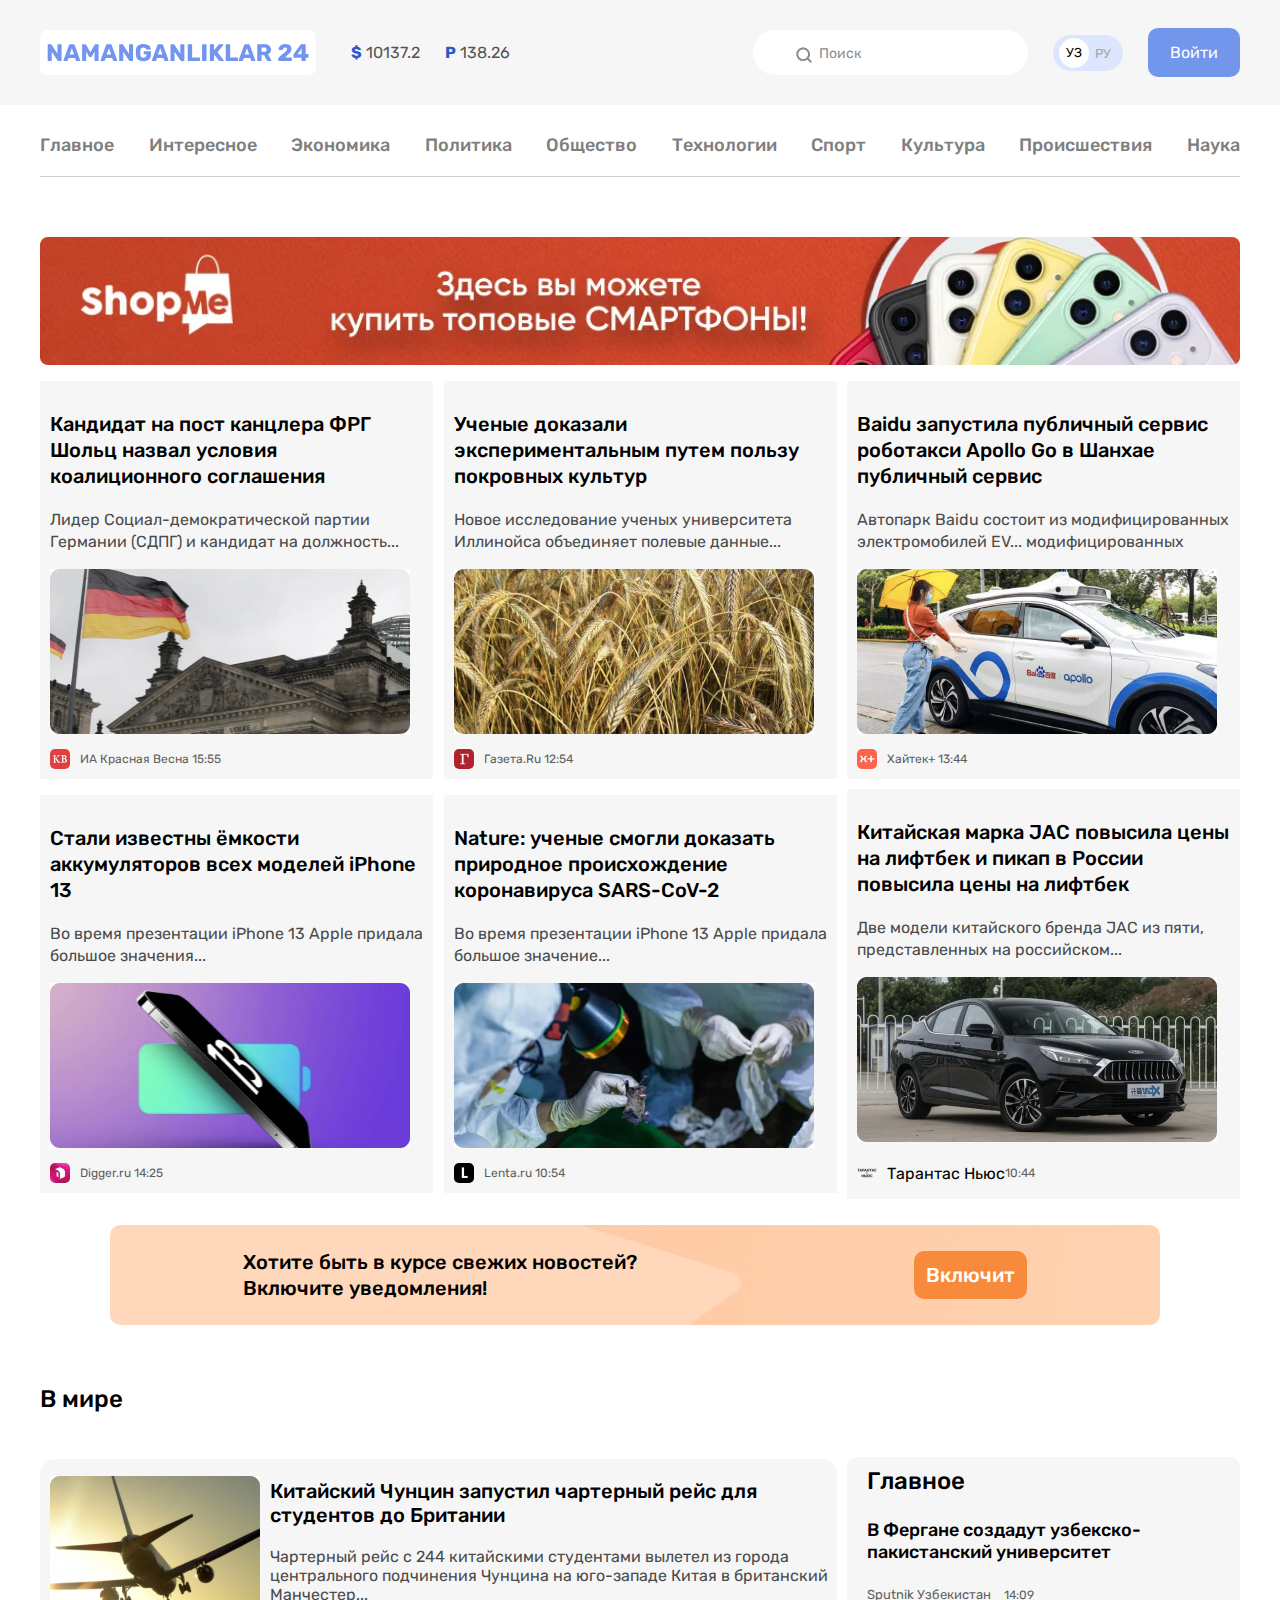
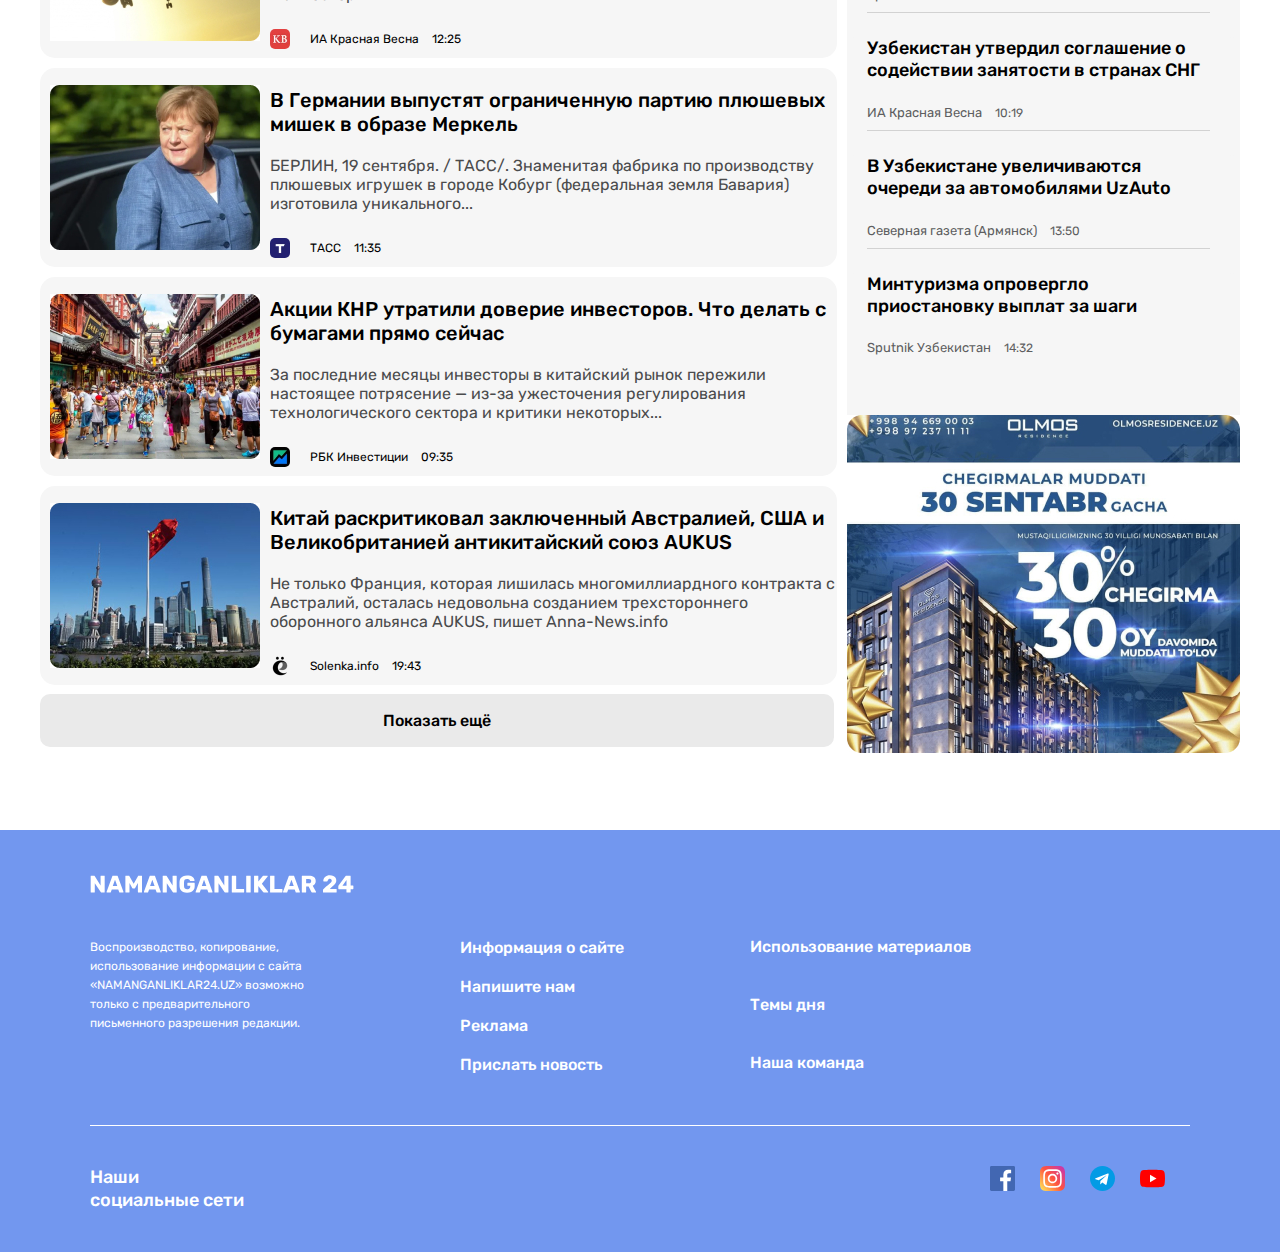
<file: index.html>
<!DOCTYPE html>
<html lang="ru">

<head>
    <meta charset="UTF-8">
    <meta http-equiv="X-UA-Compatible" content="IE=edge">
    <meta name="viewport" content="width=device-width, initial-scale=1.0">
    <title>Namanganlik-24</title>
    <!-- <link rel="preconnect" href="https://fonts.googleapis.com">
  <link re  l="preconnect" href="https://fonts.gstatic.com" crossorigin>
  <link href="https://fonts.googleapis.com/css2?family=Rubik:wght@400;500;700&display=swap" rel="stylesheet"> -->
    <link rel="stylesheet" href="./css/main.css">
    <link rel="stylesheet" href="./css/contact.css">
</head>

<body>
    <header>

        <div class="header-top">
            <div class="container">
                <h1 style="display: none;">
                    Будьте в курсе последних новостей на Наманган-24
                </h1>
                <div class="header-top-inner">

                    <div class="header-top-start">

                        <a class="site-logo" href="./index.html">
                            <img class="site-logo-img" src="./images/namanganliklar24.svg" width="276" height="45"
                                alt="Namanganliklar-24's logo">
                        </a>

                        <ul class="currency-list">
                            <li class="currency-item first-symbol currence-symbol">

                                10137.2
                            </li>

                            <li class="currency-item currency-symbol-2">
                                <!-- <span class="currency-symbol">P</span> -->
                                138.26
                            </li>
                        </ul>



                    </div>


                    <div class="header-top-end">

                        <div class="search-box search-icon">
                            <span>Поиск</span>
                        </div>

                        <span class="site-languages">

                            <span class="lang-uz">
                                <a class="site-lang lang-link" href="#">УЗ</a>
                            </span>

                            <span class=" lang-ru">
                                <a class="site-lang lang-link" href="#">РУ</a>
                            </span>

                        </span>


                        <a class="login" href="#">Войти</a>

                    </div>

                </div>

            </div>
        </div>

        <div class="header-nav">

            <div class="container">

                <nav class="site-navigation">
                    <ul class="nav-list">
                        <li class="nav-item">
                            <a href="./index.html" class="nav-link">Главное</a></li>
                        <li class="nav-item"><a href="#" class="nav-link">Интересное</a></li>
                        <li class="nav-item"><a href="#" class="nav-link">Экономика</a></li>
                        <li class="nav-item"><a href="#" class="nav-link">Политика</a></li>
                        <li class="nav-item"><a href="#" class="nav-link">Общество</a></li>
                        <li class="nav-item"><a href="#" class="nav-link">Технологии</a></li>
                        <li class="nav-item"><a href="#" class="nav-link">Спорт</a></li>
                        <li class="nav-item"><a href="#" class="nav-link">Культура</a></li>
                        <li class="nav-item"><a href="#" class="nav-link">Происшествия</a></li>
                        <li class="nav-item"><a href="#" class="nav-link">Наука</a></li>
                    </ul>
                </nav>
            </div>
        </div>

    </header>

    <main>
        <div class="container">
            <aside class="advertising">
                <a href="www.shop.uz"><img src="./images/banner.jpg" width="1200" height="128" alt="shop.uz banner"></a>
            </aside>
        </div>

        <section class="intro">
            <div class="container">
                <ul class="intro-list">
                    <li class="intro-list-item">
                        <a class="intro-link" href="#">
                            <h3 class="intro-link-text">Кандидат на пост канцлера ФРГ Шольц назвал условия коалиционного
                                соглашения
                            </h3>
                        </a>
                        <p class="intro-text">
                            Лидер Социал-демократической партии Германии (СДПГ) и кандидат на должность...
                        </p>
                        <img class="intro-picture" src="./images/germany-flag.jpg" width="360" height="165"
                            alt="germany flag near floors"
                            srcset="./images/germany-flag.jpg 1x, ./images/germany-flag2x.jpg 2x">



                        <div class="intro-list-under kv-logo">

                            <!-- <img class="intro-under-image" src="./images/kv-german-logo.svg" width="20" height="20" alt="kv logo"> -->
                            <p class="intro-list-under-text">
                                ИА Красная Весна <time class="intro-list-under-text" datetime="15:55">15:55</time>
                            </p>
                        </div>
                    </li>
                    <li class="intro-list-item">
                        <a class="intro-link" href="#">
                            <h3 class="intro-link-text">Ученые доказали экспериментальным путем пользу покровных культур
                            </h3>
                        </a>
                        <p class="intro-text">
                            Новое исследование ученых университета Иллинойса объединяет полевые данные...
                        </p>
                        <img class="intro-picture" src="./images/bugdoy.jpg" width="360" height="165"
                            alt="wheat in field" srcset="./images/bugdoy.jpg 1x, ./images/bugdoy-2x.jpg 2x">



                        <div class="intro-list-under gazetaru-logo">

                            <!-- <img class="intro-under-image" src="./images/logo-bugdoy-2.svg" width="20" height="20"
                alt="gazeta.ru logo"> -->
                            <p class="intro-list-under-text">
                                Газета.Ru <time class="intro-list-under-text" datetime="12:54">12:54</time>
                            </p>
                        </div>
                    </li>
                    <li class="intro-list-item">
                        <a class="intro-link" href="#">
                            <h3 class="intro-link-text">Baidu запустила публичный сервис роботакси Apollo Go в Шанхае
                                публичный сервис
                            </h3>
                        </a>
                        <p class="intro-text">
                            Автопарк Baidu состоит из модифицированных электромобилей EV... модифицированных
                        </p>
                        <img class="intro-picture" src="./images/car.jpg" width="360" height="165" alt="car in a street"
                            srcset="./images/car.jpg 1x, ./images/car-2x.jpg 2x">



                        <div class="intro-list-under xaytek-logo">

                            <!-- <img class="intro-under-image" src="./images/logo-car-3.svg" width="20" height="20" alt=" Хайтек+ logo"> -->
                            <p class="intro-list-under-text">
                                Хайтек+ <time class="intro-list-under-text" datetime="13:44">13:44</time>
                            </p>
                        </div>
                    </li>
                    <li class="intro-list-item">
                        <a class="intro-link" href="#">
                            <h3 class="intro-link-text">Стали известны ёмкости аккумуляторов всех моделей iPhone 13
                            </h3>
                        </a>
                        <p class="intro-text">
                            Во время презентации iPhone 13 Apple придала большое значения...
                        </p>
                        <img class="intro-picture" src="./images/iphone.jpg" width="360" height="165"
                            alt="iphone with charge" srcset="./images/iphone.jpg 1x, ./images/iphone-2x.jpg 2x">



                        <div class="intro-list-under digger-logo">

                            <!-- <img class="intro-under-image" src="./images/iphone-logo-4.svg" width="20" height="20"
                alt="digger.ru logo"> -->
                            <p class="intro-list-under-text">
                                Digger.ru <time class="intro-list-under-text" datetime="14:25">14:25</time>
                            </p>
                        </div>
                    </li>
                    <li class="intro-list-item">
                        <a class="intro-link" href="#">
                            <h3 class="intro-link-text">Nature: ученые смогли доказать природное происхождение
                                коронавируса SARS-CoV-2
                            </h3>
                        </a>
                        <p class="intro-text">
                            Во время презентации iPhone 13 Apple придала большое значение...
                        </p>
                        <img class="intro-picture" src="./images/doctor.jpg" width="360" height="165"
                            alt="doctor in a work" srcset="./images/doctor.jpg 1x, ./images/doctor-2.jpg 2x">



                        <div class="intro-list-under lenta-logo">

                            <!-- <img class="intro-under-image" src="./images/doctor-logo-5.svg" width="20" height="20"
                alt="lenta.ru logo"> -->
                            <p class="intro-list-under-text">
                                Lenta.ru <time class="intro-list-under-text" datetime="10:54">10:54</time>
                            </p>
                        </div>
                    </li>
                    <li class="intro-list-item">
                        <a class="intro-link" href="#">
                            <h3 class="intro-link-text">Китайская марка JAC повысила цены на лифтбек и пикап в России
                                повысила цены на
                                лифтбек
                            </h3>
                        </a>
                        <p class="intro-text">
                            Две модели китайского бренда JAC из пяти, представленных на российском...
                        </p>
                        <img class="intro-picture" src="./images/ford.jpg" width="360" height="165" alt="ford car"
                            srcset="./images/ford.jpg 1x, ./images/ford-2x.jpg 2x">



                        <div class="intro-list-under tarantas-logo">

                            <!-- <img class="intro-under-image" src="./images/kv-german-logo.svg" width="20" height="20" alt="kv logo">
              <p class="intro-list-under-text"> -->
                            Тарантас Ньюс <time class="intro-list-under-text" datetime="10:44">10:44</time>
                            </p>
                        </div>
                    </li>
                </ul>
            </div>
        </section>

        <article class="enter">
            <div class="container">
                <div class="enter-center">
                    <p class="enter-text">
                        Хотите быть в курсе свежих новостей? Включите уведомления!
                    </p>
                    <a href="#" class="enter-link">Включит </a>
                </div>


            </div>
        </article>

        <section>

            <div class="container">
                <h2 class="news-main">
                    В мире
                </h2>

                <div class="news">

                    <ul class="news-item">
                        <li class="news-item-list">
                            <img class="news-image" src="./images/samolyot.jpg" width="210" height="165" alt="airplane">
                            <div class="news-contain">
                                <h3 class="news-theme">
                                    Китайский Чунцин запустил чартерный рейс для студентов до Британии
                                </h3>
                                <p class="news-text">
                                    Чартерный рейс с 244 китайскими студентами вылетел из города центрального подчинения
                                    Чунцина на юго-западе Китая в британский Манчестер...
                                </p>

                                <div class="news-item-under kv-logo">
                                    <!-- <img class="news-under-logo" src="./images/kv-german-logo.svg" width="20" height="20" alt="kv icon"> -->
                                    <p class="under-text">
                                        ИА Красная Весна <time datetime="12:25">12:25</time>
                                    </p>
                                </div>
                            </div>
                        </li>
                        <li class="news-item-list">
                            <img class="news-image" src="./images/woman.jpg" width="210" height="165"
                                alt="germany president">
                            <div class="news-contain">
                                <h3 class="news-theme">
                                    В Германии выпустят ограниченную партию плюшевых мишек в образе Меркель
                                </h3>
                                <p class="news-text">
                                    БЕРЛИН, 19 сентября. / ТАСС/. Знаменитая фабрика по производству плюшевых игрушек в
                                    городе
                                    Кобург (федеральная земля Бавария) изготовила уникального...
                                </p>

                                <div class="news-item-under tacc-logo">
                                    <!-- <img class="news-under-logo" src="./images/tacc-icon.svg" width="20" height="20" alt="tacc icon"> -->
                                    <p class="under-text">
                                        ТАСС <time datetime="11:35">11:35</time>
                                    </p>
                                </div>

                            </div>
                        </li>
                        <li class="news-item-list">
                            <img class="news-image" src="./images/turist.jpg" width="210" height="165"
                                alt="turists in city">
                            <div class="news-contain">
                                <h3 class="news-theme">
                                    Акции КНР утратили доверие инвесторов. Что делать с бумагами прямо сейчас
                                </h3>
                                <p class="news-text">
                                    За последние месяцы инвесторы в китайский рынок пережили настоящее потрясение —
                                    из-за
                                    ужесточения
                                    регулирования технологического сектора и критики некоторых...
                                </p>

                                <div class="news-item-under rbk-logo">
                                    <!-- <img class="news-under-logo" src="./images/rbk-icon.svg" width="20" height="20" alt="rbk icon"> -->
                                    <p class="under-text">
                                        РБК Инвестиции <time datetime="09:35">09:35</time>
                                    </p>
                                </div>

                            </div>
                        </li>
                        <li class="news-item-list">
                            <img class="news-image" src="./images/city-china.jpg" width="210" height="165"
                                alt="china flag in city">
                            <div class="news-contain">
                                <h3 class="news-theme">
                                    Китай раскритиковал заключенный Австралией, США и Великобританией антикитайский союз
                                    AUKUS
                                </h3>
                                <p class="news-text">
                                    Не только Франция, которая лишилась многомиллиардного контракта с Австралий,
                                    осталась
                                    недовольна созданием
                                    трехстороннего оборонного альянса AUKUS, пишет Anna-News.info
                                </p>

                                <div class="news-item-under solenka-logo">
                                    <!-- <img class="news-under-logo" src="./images/solenka-icon.svg" width="20" height="20"
                      alt="solenka icon"> -->
                                    <p class="under-text">
                                        Solenka.info <time datetime="19:43">19:43</time>
                                    </p>
                                </div>

                            </div>
                        </li>
                    </ul>

                    <section>


                        <div class="news-right-text">
                            <h3 class="news-right">
                                Главное
                            </h3>
                            <h4 class="news-right-item">
                                В Фергане создадут узбекско-пакистанский университет
                            </h4>

                            <div class="news-time-div">
                                <p class="news-right-time">
                                    Sputnik Узбекистан
                                    <time datetime="14:09">14:09</time>
                                </p>

                                <div class="news-right-text">
                                    <h4 class="news-right-item">
                                        Узбекистан утвердил соглашение о содействии занятости в странах СНГ
                                    </h4>

                                    <p class="news-right-time">
                                        ИА Красная Весна
                                        <time datetime="10:19">10:19</time>
                                    </p>

                                    <div class="news-right-text">
                                        <h4 class="news-right-item">
                                            В Узбекистане увеличиваются очереди за автомобилями UzAuto
                                        </h4>


                                        <p class="news-right-time">
                                            Северная газета (Армянск)
                                            <time datetime=" 13:50"> 13:50</time>
                                        </p>


                                        <div class="news-right-text">
                                            <h4 class="news-right-item">
                                                Минтуризма опровергло приостановку выплат за шаги
                                            </h4>
                                            <p class="news-right-time news-right-time-under ">
                                                Sputnik Узбекистан
                                                <time datetime="14:32">14:32</time>
                                            </p>
                                        </div>


                                    </div>
                                    <div>
                                        <a class="news-link" href="#">
                                            <img class="news-image-link" src="./images/olmos-city.jpg" width="393"
                                                height="338" alt="olmos city">
                                        </a>
                                    </div>
                                </div>
                            </div>
                    </section>



                </div>
                <div class="news-under-link">
                    <a href="#" class="news-item-link">
                        Показать ещё
                    </a>
                </div>
            </div>

        </section>

    </main>


    <footer class="footer-top">
        <div class="footer-top-top">
            <div class="container">
                <a class="footer-logo" href="#"><img src="./images/namangan-white.svg" width="264" height="28"
                        alt="namanganliklar logo"></a>

                <div class="footer-info">
                    <div class="footer-info-text">
                        <p class="footer-first-text">
                            Воспроизводство, копирование, использование информации с сайта «NAMANGANLIKLAR24.UZ»
                            возможно только с предварительного
                            письменного разрешения редакции.
                        </p>
                    </div>
                    <div class="footer-links">
                        <ul class="footer-first-ul">
                            <li class="footer-first-ul-item"><a href="#">Информация о сайте</a></li>
                            <li class="footer-first-ul-item"><a href="./contact.html">Напишите нам</a></li>
                            <li class="footer-first-ul-item"><a href="#">Реклама</a></li>
                            <li class="footer-first-ul-item"><a href="#">Прислать новость</a></li>
                        </ul>

                        <ul class="footer-second-ul">
                            <li class="footer-second-ul-item"><a href="#">Использование материалов</a></li>
                            <li class="footer-second-ul-item"><a href="#">Темы дня</a></li>
                            <li class="footer-second-ul-item"><a href="#">Наша команда</a></li>
                        </ul>
                    </div>
                </div>

                <!-- </div> -->
                <!-- </div> -->

                <!-- <div class="footer-under-color">
      <div class="container"> -->
                <div class="footer-under">
                    <p class="footer-under-text">
                        Наши социальные сети
                    </p>

                    <ul class="footer-under-links">
                        <a href="#" target="blank">
                            <li class="footer-under-icon"><img src="./images/facebook-icon.svg" width="25" height="25"
                                    alt="facebook.com icon"></li>
                        </a>
                        <a href="#" target="blank">
                            <li class="footer-under-icon"><img src="./images/insta-icon.svg" width="25" height="25"
                                    alt="instagram.com icon"></li>
                        </a>
                        <a href="#" target="blank">
                            <li class="footer-under-icon"><img src="./images/telegram-icon.svg" width="25" height="25"
                                    alt="telegram.com icon"></li>
                        </a>
                        <a href="#" target="blank">
                            <li class="footer-under-icon"><img src="./images/youtube-icon.svg" width="25" height="25"
                                    alt="youtube.com icon"></li>
                        </a>
                    </ul>
                </div>
            </div>
        </div>
    </footer>
</body>

</html>
</file>
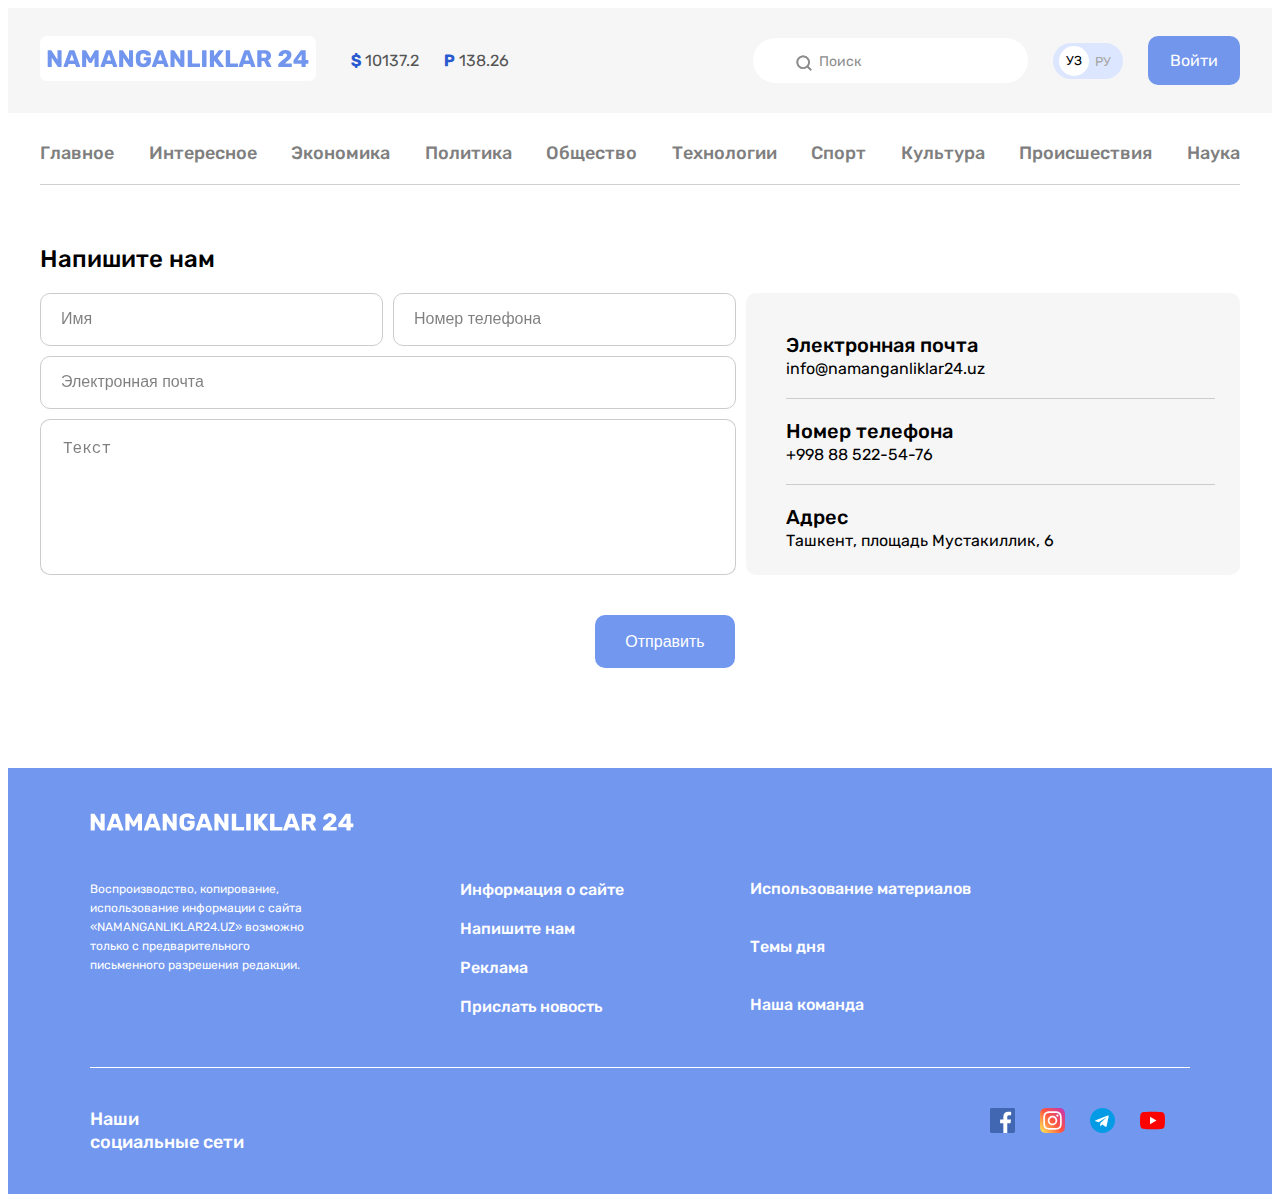
<file: contact.html>
<!DOCTYPE html>
<html lang="en">
<head>
    <meta charset="UTF-8">
    <meta http-equiv="X-UA-Compatible" content="IE=edge">
    <meta name="viewport" content="width=device-width, initial-scale=1.0">
    <title>Namanganliklar24|Contact</title>

    <link rel="stylesheet" href="./css/contact.css">
</head>
<body>

    <header>

        <div class="header-top">
            <div class="container">
                <h1 style="display: none;">
                    Будьте в курсе последних новостей на Наманган-24
                </h1>
                <div class="header-top-inner">

                    <div class="header-top-start">

                        <a class="site-logo" href="./index.html">
                            <img class="site-logo-img" src="./images/namanganliklar24.svg" width="276" height="45"
                                alt="Namanganliklar-24's logo">
                        </a>

                        <ul class="currency-list">
                            <li class="currency-item first-symbol currence-symbol">

                                10137.2
                            </li>

                            <li class="currency-item currency-symbol-2">
                                <!-- <span class="currency-symbol">P</span> -->
                                138.26
                            </li>
                        </ul>



                    </div>


                    <div class="header-top-end">

                        <div class="search-box search-icon">
                            <span>Поиск</span>
                        </div>

                        <span class="site-languages">

                            <span class="lang-uz">
                                <a class="site-lang lang-link" href="#">УЗ</a>
                            </span>

                            <span class=" lang-ru">
                                <a class="site-lang lang-link" href="#">РУ</a>
                            </span>

                        </span>


                        <a class="login" href="#">Войти</a>

                    </div>

                </div>

            </div>
        </div>

        <div class="header-nav">

            <div class="container">

                <nav class="site-navigation">
                    <ul class="nav-list">
                        <li class="nav-item">
                            <a href="./index.html" class="nav-link">Главное</a></li>
                        <li class="nav-item"><a href="#" class="nav-link">Интересное</a></li>
                        <li class="nav-item"><a href="#" class="nav-link">Экономика</a></li>
                        <li class="nav-item"><a href="#" class="nav-link">Политика</a></li>
                        <li class="nav-item"><a href="#" class="nav-link">Общество</a></li>
                        <li class="nav-item"><a href="#" class="nav-link">Технологии</a></li>
                        <li class="nav-item"><a href="#" class="nav-link">Спорт</a></li>
                        <li class="nav-item"><a href="#" class="nav-link">Культура</a></li>
                        <li class="nav-item"><a href="#" class="nav-link">Происшествия</a></li>
                        <li class="nav-item"><a href="#" class="nav-link">Наука</a></li>
                    </ul>
                </nav>
            </div>
        </div>

    </header>
    <main>
        <section>
            <div class="container">
                <h2 class="contact-text">Напишите нам</h2>
                <div class="contact">
                    

                    <form action="https://echo.htmlacademy.ru/courses" method="post" class="contact-register">
                        <div class="contact-register-top">
                            <label >
                            <input class="contact-name-input" name="Your name" type="text" id="name" 
                            placeholder="Имя">
                        </label>

                            <!-- number -->
                            <label >
                            <input class="contact-name-input" name="Your number" type="tel" id="number" 
                            placeholder="Номер телефона">
                        </label>
                        </div>
                        <div class="contact-register-under">
                            <label>
                            <input class="contact-gmail" type="email" placeholder="Электронная почта">
                         </label>
                            <label>
                            <textarea class="contact-message"  cols="30" rows="10" placeholder="Текст"></textarea>
                        </label>
                        </div>
                        
                    </form>

                    <div class="contact-info">
                        <ul class="info-list">
                            
                            <li class="info-list-item">
                                <h3 class="list-item-text">Электронная почта</h3>
                                <a class="item-gmail" href="mailto:info@namanganliklar24.uz">info@namanganliklar24.uz</a>
                            </li>
                            <li class="info-list-item">
                                <h3 class="list-item-text">Номер телефона</h3>
                                <a class="item-gmail" href="tel:+998885225476">+998 88 522-54-76</a>
                            </li>
                            <li class="info-list-item info-list-item-under">
                                <h3 class="list-item-text">Адрес</h3>
                                <a class="item-gmail" href="https://goo.gl/maps/aUXjGYq2XiFLrAkc7" target="blank">Ташкент, площадь Мустакиллик, 6 </a>
                            </li>
                        </ul>
                    </div>
                </div>
                <div class="button">
                    <button class="contact-link" type="submit">Отправить</button>
                </div>
            </div>
        </section>
    </main>

    <footer class="footer-top">
        <div class="footer-top-top">
            <div class="container">
                <a class="footer-logo" href="#"><img src="./images/namangan-white.svg" width="264" height="28"
                        alt="namanganliklar logo"></a>

                <div class="footer-info">
                    <div class="footer-info-text">
                        <p class="footer-first-text">
                            Воспроизводство, копирование, использование информации с сайта «NAMANGANLIKLAR24.UZ»
                            возможно только с предварительного
                            письменного разрешения редакции.
                        </p>
                    </div>
                    <div class="footer-links">
                        <ul class="footer-first-ul">
                            <li class="footer-first-ul-item"><a href="#">Информация о сайте</a></li>
                            <li class="footer-first-ul-item"><a href="./contact.html">Напишите нам</a></li>
                            <li class="footer-first-ul-item"><a href="#">Реклама</a></li>
                            <li class="footer-first-ul-item"><a href="#">Прислать новость</a></li>
                        </ul>

                        <ul class="footer-second-ul">
                            <li class="footer-second-ul-item"><a href="#">Использование материалов</a></li>
                            <li class="footer-second-ul-item"><a href="#">Темы дня</a></li>
                            <li class="footer-second-ul-item"><a href="#">Наша команда</a></li>
                        </ul>
                    </div>
                </div>

                <!-- </div> -->
                <!-- </div> -->

                <!-- <div class="footer-under-color">
      <div class="container"> -->
                <div class="footer-under">
                    <p class="footer-under-text">
                        Наши социальные сети
                    </p>

                    <ul class="footer-under-links">
                        <a href="#" target="blank">
                            <li class="footer-under-icon"><img src="./images/facebook-icon.svg" width="25" height="25"
                                    alt="facebook.com icon"></li>
                        </a>
                        <a href="#" target="blank">
                            <li class="footer-under-icon"><img src="./images/insta-icon.svg" width="25" height="25"
                                    alt="instagram.com icon"></li>
                        </a>
                        <a href="#" target="blank">
                            <li class="footer-under-icon"><img src="./images/telegram-icon.svg" width="25" height="25"
                                    alt="telegram.com icon"></li>
                        </a>
                        <a href="#" target="blank">
                            <li class="footer-under-icon"><img src="./images/youtube-icon.svg" width="25" height="25"
                                    alt="youtube.com icon"></li>
                        </a>
                    </ul>
                </div>
            </div>
        </div>
    </footer>
</body>
</html>
</file>
<file: css/main.css>
/* rubik-regular - latin_cyrillic */
@font-face {
    font-family: 'Rubik';
    font-style: normal;
    font-weight: 400;
    src: local(''),
         url('../fonts/rubik-v20-latin_cyrillic-regular.woff2') format('woff2'), 
         url('../fonts/rubik-v20-latin_cyrillic-regular.woff') format('woff'); 
  }
  /* rubik-500 - latin_cyrillic */
  @font-face {
    font-family: 'Rubik';
    font-style: normal;
    font-weight: 500;
    src: local(''),
         url('../fonts/rubik-v20-latin_cyrillic-500.woff2') format('woff2'), /* Chrome 26+, Opera 23+, Firefox 39+ */
         url('../fonts/rubik-v20-latin_cyrillic-500.woff') format('woff'); /* Chrome 6+, Firefox 3.6+, IE 9+, Safari 5.1+ */
  }
  /* rubik-700 - latin_cyrillic */
  @font-face {
    font-family: 'Rubik';
    font-style: normal;
    font-weight: 700;
    src: local(''),
         url('../fonts/rubik-v20-latin_cyrillic-700.woff2') format('woff2'), /* Chrome 26+, Opera 23+, Firefox 39+ */
         url('../fonts/rubik-v20-latin_cyrillic-700.woff') format('woff'); /* Chrome 6+, Firefox 3.6+, IE 9+, Safari 5.1+ */
  }
  
  * {
    box-sizing: border-box;
  }
  
  body {
    margin: 0;
    font-family: "Rubik", "Arial", sans-serif;
  }
  
  img {
    vertical-align: middle;
  }
  
  
  
  .container {
    width: 1240px;
    margin-right: auto;
    margin-left: auto;
    padding-right: 20px;
    padding-left: 20px;
  
  }
  
  .header-top {
    padding: 28px 0;
    background-color: #F6F6F6;
  }
  
  .header-top-inner {
    display: flex;
    justify-content: space-between;
    align-items: center;
  }
  
  .header-top-start {
    display: flex;
    align-items: center;
  }
  
  .currency-list {
    display: flex;
    margin: 0;
    padding-left: 0;
    list-style: none;
  }
  
  
  .currency-item {
    font-weight: 400;
    font-size: 16px;
    line-height: 19px;
    color: #555;
    margin-right: 25px;
  }
  
  
  .first-symbol::before {
    /* margin-right: 25px; */
    margin-left: 35px;
    content: "$";
    font-weight: 700;
    font-size: 16px;
    line-height: 19px;
    color: #2959CE;
  }
  .currency-symbol-2::before{
    content: "P";
    font-weight: 700;
    font-size: 16px;
    line-height: 19px;
    color: #2959CE;
  }
  
  
  .header-top-end {
    display: flex;
    align-items: center;
  }
  
  .search-box {
    width: 275px;
    margin-right: 25px;
    padding-top: 15px;
    padding-bottom: 13px;
    padding-left: 41px;
    border-radius: 60px;
    background-color: #fff;
    color: #8D8D8D;
    font-weight: 400;
    font-size: 14px;
    line-height: 17px;
  }
  .search-box>span{
    margin-left: 25px;
  }
  .search-icon::before{
    background-size: contain;
    position: absolute;
    content: "";
    background-image: url(../images/search-icon.svg);
    width: 20px;
    height: 20px;
  }
  .site-languages {
    display: flex;
    justify-content: space-around;
    align-items: center;
    width: 70px;
    margin-right: 25px;
    padding: 3px;
    line-height: 15px;
    background-color: #DCE6FF;
    border-radius: 39px;
    text-align: center;
  }
  
  .lang-uz {
    width: 30px;
    height: 30px;
    padding: 7px;
    background-color: #fff;
    border-radius: 50%;
  }
  
  .site-lang {
    font-weight: 400;
    font-size: 13px;
    line-height: 15px;
    color: #000000;
    text-decoration: none;
  }
  
  .lang-ru .lang-link {
    padding-right: 6px;
    font-weight: 400;
    font-size: 13px;
    line-height: 15px;
    color: #A6A6A6;
  }
  
  
  .login {
    padding: 13px 20px;
    background: #7296EC;
    color: #fff;
    border-radius: 10px;
    text-decoration: none;
    border: 2px solid transparent;
  
    transition: 1s;
  }
  
  .login:hover {
    border-top-right-radius: 20px;
    border-bottom-left-radius: 20px;
    border-top-left-radius: 0;
    border-bottom-right-radius: 0;
    color: #000;
    background-color: #fff;
    border: 2px solid #000;
  }
  
  .nav-list {
    display: flex;
    justify-content: space-between;
    align-items: center;
    margin-top: 30px;
    padding-left: 0;
    padding-bottom: 20px;
    border-bottom: 1px solid #D1D1D1;
    list-style: none;
  }
  
  .nav-link {
    font-weight: 500;
    font-size: 18px;
    line-height: 21px;
    color: #7F7F7F;
    text-decoration: none;
    transition: 0.5s;
  }
  
  .nav-link:hover {
    color: #ff0000;
    border-bottom: 2px solid #f00;
  }
  
  .nav-link:active {
    padding: 5px;
    border: 2px solid #000;
    color: #fff;
    background-color: #000;
    border-top-left-radius: 10px;
    border-bottom-right-radius: 10px;
  }
  
  
  .intro-list {
    display: flex;
    justify-content: space-between;
    align-items: center;
    flex-wrap: wrap;
    padding-left: 0;
  }
  
  .intro-list-item {
    list-style: none;
    width: 393px;
    margin-bottom: 10px;
    padding: 10px;
    background-color: #F6F6F6;
  }
  
  .intro-list-item-center {
    margin-right: 30px;
    margin-left: 30px;
  }
  
  .intro-link {
    text-decoration: none;
  }
  
  .intro-link-text {
    /* width: 358px; */
    font-weight: 500;
    font-size: 20px;
    line-height: 26px;
    color: #000000;
  }
  
  .intro-text {
    /* width: 346px; */
    /* height: 66px; */
    font-weight: 400;
    font-size: 16px;
    line-height: 22px;
    color: #4A4B4C;
  }
  
  .intro-list-under {
    display: flex;
    align-items: center;
    margin-top: 15px;
  }
  
  .kv-logo::before {
    /* position: absolute; */
    margin-right: 10px;
    content: "";
    background-image: url(../images/kv-german-logo.svg);
    width: 20px;
    height: 20px;
  }
  .gazetaru-logo::before{
    margin-right: 10px;
    content: "";
    background-image: url(../images/logo-bugdoy-2.svg);
    width: 20px;
    height: 20px;
  }
  .xaytek-logo::before{
    margin-right: 10px;
    content: "";
    background-image: url(../images/logo-car-3.svg);
    width: 20px;
    height: 20px;
  }
  .digger-logo::before{
    margin-right: 10px;
    content: "";
    background-image: url(../images/iphone-logo-4.svg);
    width: 20px;
    height: 20px;
  }
  .lenta-logo::before{
    margin-right: 10px;
    content: "";
    background-image: url(../images/doctor-logo-5.svg);
    width: 20px;
    height: 20px;
  }
  .tarantas-logo::before{
    margin-right: 10px;
    content: "";
    background-image: url(../images/fordcar-6.svg);
    width: 20px;
    height: 20px;
  }
  .intro-list-under-text {
    margin: 0;
    /* margin-top: 18px; */
    /* width: 170px; */
    /* height: 14px; */
    font-weight: 400;
    font-size: 12px;
    color: #5E5F61;
  }
  
  
  .intro-under-image {
    margin-right: 10px;
    margin-top: 15px;
  }
  
  .enter {
    margin-bottom: 60px;
  }
  
  .enter-center {
    display: flex;
    justify-content: space-around;
    align-items: center;
    width: 1050px;
    height: 100px;
    /* background-color: #FFD7BA; */
    margin-left: 70px;
    border-radius: 10px;
    background-image: url(../images/article-banner.png);
  }
  
  .enter-link {
    text-decoration: none;
    font-weight: 500;
    font-size: 20px;
    line-height: 24px;
    color: #FFFFFF;
    border: 2px solid #F78B3B;
    background-color: #F78B3B;
    padding: 10px;
    border-radius: 10px;
  }
  
  .enter-text {
    width: 404px;
    height: 52px;
    font-weight: 500;
    font-size: 20px;
    line-height: 26px;
    color: #000000;
  }
  
  
  
  /*              */
  
  
  .news {
    display: flex;
    justify-content: space-between;
  }
  
  .news-main {
    /* width: 83px; */
    /* height: 28px; */
    font-weight: 500;
    font-size: 24px;
    color: #000000;
    display: block;
    /* padding-top: 10px; */
  }
  
  .news-image {
    margin: 10px;
  }
  
  .news-item {
    padding-left: 0;
  }
  
  .news-item-list {
    display: flex;
    align-items: center;
    width: 797px;
    background: #F6F6F6;
    border-radius: 15px;
    margin: 10px;
    margin-left: 0;
  }
  
  .news-theme {
  
    /* width: 535px; */
    /* height: 52px; */
    font-weight: 500;
    font-size: 20px;
    color: #000000;
  }
  
  .news-text {
    /* width: 535px; */
    /* height: 66px; */
    font-weight: 400;
    font-size: 16px;
    color: #4A4B4C;
    padding: 0;
  }
  
  .news-item-under {
    display: flex;
    flex-wrap: wrap;
    align-items: center;
  }
  .tacc-logo::before{
    margin-right: 10px;
    content: "";
    background-image: url(../images/tacc-icon.svg);
    width: 20px;
    height: 20px;
  }
  .rbk-logo::before{
    margin-right: 10px;
    content: "";
    background-image: url(../images/rbk-icon.svg);
    width: 20px;
    height: 20px;
  }
  .solenka-logo::before{
    margin-right: 10px;
    content: "";
    background-image: url(../images/solenka-icon.svg);
    width: 20px;
    height: 20px;
  }
  
  .under-text,
  time {
    font-size: 12px;
    margin-left: 10px;
  }
  
  .news-item-link {
    /* width: 110px;
    height: 19px; */
    font-weight: 500;
    font-size: 16px;
    color: #000000;
    text-decoration: none;
    border-radius: 10px;
    background-color: #EAEAEA;
    padding-top: 17px;
    padding-left: 343px;
    padding-bottom: 17px;
    padding-right: 343px;
  }
  
  .news-time-div {
    height: 35px;
    font-weight: 400;
    font-size: 13px;
    color: #5E5F61;
  }
  
  .news-right {
    /* width: 99px; */
    /* height: 28px; */
    margin-right: 10px;
    font-weight: 500;
    font-size: 24px;
    color: #000000;
    padding-top: 10px;
    padding-left: 20px;
  }
  
  .news-right-time {
    margin-left: 20px;
    border-bottom: 1px solid #D2D2D2;
    padding-bottom: 10px;
  }
  .news-right-time-under{
      border: none;
  }
  
  .news-right-item {
    /* width: 311px; */
    /* height: 48px; */

    font-weight: 500;
    font-size: 18px;
    color: #000000;
    padding-left: 20px;
  }
  
  .news-right-text {
    width: 393px;
    height: 250px;
    padding-right: 30px;
    background-color: #F6F6F6;
    border-radius: 10px;
    margin-bottom: 10px;
  }
  
  .news-under-link {
    width: 1201px;
    margin-left: auto;
    margin-right: auto;
  }
  
  .footer-top-top {
    margin-top: 100px;
    background-color: #7297EF;
    /* height: 356px; */
  }
  
  .footer-info {
    display: flex;
    justify-content: space-between;
    align-items: center;
    border-bottom: 1px solid #fff;
  }
  
  .footer-logo>img {
    margin-top: 40px;
  }
  
  .footer-links {
    display: flex;
    justify-content: space-between;
    align-items: center;
    margin-bottom: 30px;
  
  }
  
  .footer-first-text {
    /* width: 229px; */
    margin-top: 0;
    /* padding-top: 83px; */
    padding-bottom: 40px;
    /* height: 95px; */
    font-weight: 400;
    font-size: 12px;
    line-height: 19px;
    color: #FFFFFF;
  }
  
  .footer-first-ul {
    padding-left: 0;
    margin-top: 0;
    margin-bottom: 0;
    margin-right: 100px;
    width: 167px;
    /* padding-top: 83px; */
  }
  
  .footer-first-ul-item {
    list-style: none;
    padding-top: 20px;
  }
  
  .footer-first-ul-item>a {
    text-decoration: none;
  
    width: 167px;
  
    font-weight: 500;
    font-size: 16px;
    line-height: 19px;
    color: #FFFFFF;
  }
  
  .footer-second-ul {
    padding-left: 0;
    width: 167px;
    margin-right: 296px;
    margin-top: 0;
    margin-bottom: 0;
  }
  
  .footer-second-ul-item {
    list-style: none;
    margin: 23px;
    padding-top: 16px;
    width: 224px;
  }
  
  .footer-second-ul-item>a {
    text-decoration: none;
  
    font-weight: 500;
    font-size: 16px;
    line-height: 19px;
    color: #FFFFFF;
  }
  
  .footer-under-color {
    background-color: #7297EF;
  }
  
  .footer-under {
    display: flex;
    justify-content: space-between;
    margin-top: 40px;
    /* margin-bottom: 100px; */
    padding-bottom: 40px;
  }
  
  .footer-under-text {
    margin: 0;
    width: 161px;
    height: 46px;
    font-weight: 500;
    font-size: 18px;
    line-height: 23px;
    color: #FFFFFF;
  }
  
  .footer-under-links {
    display: flex;
    margin: 0;
  }
  
  .footer-under-links>a {
    margin: 0;
  }
  
  .footer-under-icon {
    list-style: none;
    padding-right: 25px;
  }

  .footer-info-text{
      width: 222px;
  }
</file>
<file: css/contact.css>
@font-face {
  font-family: "Rubik";
  font-style: normal;
  font-weight: 400;
  src: url("../fonts/rubik-v20-latin_cyrillic-regular.woff2") format("woff2"),
    url("../fonts/rubik-v20-latin_cyrillic-regular.woff") format("woff");
}

/* rubik-500 - latin_cyrillic */
@font-face {
  font-family: "Rubik";
  font-style: normal;
  font-weight: 500;
  src: local(""),
    url("../fonts/rubik-v20-latin_cyrillic-500.woff2") format("woff2"),
    url("../fonts/rubik-v20-latin_cyrillic-500.woff") format("woff");
}

* {
  box-sizing: border-box;
}

body {
  font-family: "Rubik", sans-serif;
}

.container {
  width: 1240px;
  margin-right: auto;
  margin-left: auto;
  padding-right: 20px;
  padding-left: 20px;
}

.footer-top-top>.container {
  width: 1140px;
  margin-right: auto;
  margin-left: auto;
  padding-right: 20px;
  padding-left: 20px;
}

.header-top {
  padding: 28px 0;
  background-color: #F6F6F6;
}

.header-top-inner {
  display: flex;
  justify-content: space-between;
  align-items: center;
}

.header-top-start {
  display: flex;
  align-items: center;
}

.currency-list {
  display: flex;
  margin: 0;
  padding-left: 0;
  list-style: none;
}


.currency-item {
  font-weight: 400;
  font-size: 16px;
  line-height: 19px;
  color: #555;
  margin-right: 25px;
}


.first-symbol::before {
  /* margin-right: 25px; */
  margin-left: 35px;
  content: "$";
  font-weight: 700;
  font-size: 16px;
  line-height: 19px;
  color: #2959CE;
}

.currency-symbol-2::before {
  content: "P";
  font-weight: 700;
  font-size: 16px;
  line-height: 19px;
  color: #2959CE;
}


.header-top-end {
  display: flex;
  align-items: center;
}

.search-box {
  width: 275px;
  margin-right: 25px;
  padding-top: 15px;
  padding-bottom: 13px;
  padding-left: 41px;
  border-radius: 60px;
  background-color: #fff;
  color: #8D8D8D;
  font-weight: 400;
  font-size: 14px;
  line-height: 17px;
}

.search-box>span {
  margin-left: 25px;
}

.search-icon::before {
  background-size: contain;
  position: absolute;
  content: "";
  background-image: url(../images/search-icon.svg);
  width: 20px;
  height: 20px;
}

.site-languages {
  display: flex;
  justify-content: space-around;
  align-items: center;
  width: 70px;
  margin-right: 25px;
  padding: 3px;
  line-height: 15px;
  background-color: #DCE6FF;
  border-radius: 39px;
  text-align: center;
}

.lang-uz {
  display: flex;
  justify-content: center;
  align-items: center;
  width: 30px;
  height: 30px;
  padding: 7px;
  background-color: #fff;
  border-radius: 50%;
}

.site-lang {
  font-weight: 400;
  font-size: 13px;
  line-height: 15px;
  color: #000000;
  text-decoration: none;
}

.lang-ru .lang-link {
  padding-right: 6px;
  font-weight: 400;
  font-size: 13px;
  line-height: 15px;
  color: #A6A6A6;
}


.login {
  padding: 13px 20px;
  background: #7296EC;
  color: #fff;
  border-radius: 10px;
  text-decoration: none;
  border: 2px solid transparent;

  transition: 1s;
}

.login:hover {
  border-top-right-radius: 20px;
  border-bottom-left-radius: 20px;
  border-top-left-radius: 0;
  border-bottom-right-radius: 0;
  color: #000;
  background-color: #fff;
  border: 2px solid #000;
}

.nav-list {
  display: flex;
  justify-content: space-between;
  align-items: center;
  margin-top: 30px;
  padding-left: 0;
  padding-bottom: 20px;
  border-bottom: 1px solid #D1D1D1;
  list-style: none;
  margin-bottom: 60px;
}

.nav-link {
  font-weight: 500;
  font-size: 18px;
  line-height: 21px;
  color: #7F7F7F;
  text-decoration: none;
  transition: 0.5s;
}

.nav-link:hover {
  color: #ff0000;
  border-bottom: 2px solid #f00;
}

.nav-link:active {
  padding: 5px;
  border: 2px solid #000;
  color: #fff;
  background-color: #000;
  border-top-left-radius: 10px;
  border-bottom-right-radius: 10px;
}

.contact {
  display: flex;
  padding-bottom: 20px;
}



.contact-register-under {
  padding-bottom: 20px;
}

.contact-register-top {
  display: flex;
  justify-content: space-between;
  padding-bottom: 10px;
}

.contact-text {
  font-weight: 500;
  font-size: 24px;
  color: #000;
}

.contact-name-input {
  width: 343px;
  border: 1px solid #CCCCCC;
  margin-right: 10px;
  border-radius: 10px;
  padding-top: 18px;
  /* padding-right: 291px; */
  padding-bottom: 18px;
  padding-left: 20px;
}

.contact-name-input::placeholder {
  font-weight: 400;
  font-size: 16px;
  line-height: 19px;
  color: #000000;
  opacity: 0.5;
}

.contact-gmail {
  padding-top: 18px;
  padding-right: 496px;
  padding-bottom: 18px;
  padding-left: 20px;
  margin-bottom: 10px;
  width: 696px;
  border: 1px solid #ccc;
  border-radius: 10px;
}

.contact-gmail::placeholder {
  font-weight: 400;
  font-size: 16px;
  line-height: 19px;
  color: #000000;
  opacity: 0.5;
}

.contact-message {
  display: block;
  width: 696px;
  resize: none;
  border: 1px solid #00000033;
  border-radius: 10px;
}

.contact-message::placeholder {
  padding-top: 18px;
  padding-left: 20px;
  font-weight: 400;
  font-size: 16px;
  line-height: 19px;
  color: #000000;
  opacity: 0.5;
}

.list-item-text {
  font-weight: 500;
  padding-bottom: 2px;
  margin: 0;
  font-size: 20px;
  line-height: 24px;
  color: #000000;
}

.contact-info {
  width: 494px;
}

.info-list {
  /* padding: 0; */
  margin: 0;
  background-color: #F6F6F6;
  padding-top: 40px;
  padding-right: 25px;
  padding-bottom: 25px;
  padding-left: 40px;
  width: 494px;
  border-radius: 10px;
}

.info-list-item {
  list-style: none;
  border-bottom: 1px solid #ccc;
  padding-bottom: 20px;
  margin-bottom: 20px;
}

.info-list-item-under {
  border: none;
  margin-bottom: 0;
  padding-bottom: 0;
}

.item-gmail {
  text-decoration: none;
  font-weight: 400;
  font-size: 16px;
  line-height: 19px;
  color: #000000;
}

.contact-link {
  padding-top: 17px;
  padding-right: 30px;
  padding-bottom: 17px;
  padding-left: 30px;
  background: #7297EF;
  border-radius: 10px;
  border: none;

  font-weight: 500;
  font-size: 16px;
  line-height: 19px;
  color: #FFFFFF;
  /* margin-left: 560px; */
}

.button {
  display: flex;
  justify-content: center;
  align-items: end;
  margin-left: 50px;
}


.footer-top-top {
  margin-top: 100px;
  background-color: #7297EF;
  /* height: 356px; */
}

.footer-info {
  display: flex;
  justify-content: space-between;
  align-items: center;
  border-bottom: 1px solid #fff;
}

.footer-logo>img {
  margin-top: 40px;
}

.footer-links {
  display: flex;
  justify-content: space-between;
  align-items: center;
  margin-bottom: 30px;

}

.footer-first-text {
  /* width: 229px; */
  margin-top: 0;
  /* padding-top: 83px; */
  padding-bottom: 40px;
  /* height: 95px; */
  font-weight: 400;
  font-size: 12px;
  line-height: 19px;
  color: #FFFFFF;
}

.footer-first-ul {
  padding-left: 0;
  margin-top: 0;
  margin-bottom: 0;
  margin-right: 100px;
  width: 167px;
  /* padding-top: 83px; */
}

.footer-first-ul-item {
  list-style: none;
  padding-top: 20px;
}

.footer-first-ul-item>a {
  text-decoration: none;

  width: 167px;

  font-weight: 500;
  font-size: 16px;
  line-height: 19px;
  color: #FFFFFF;
}

.footer-second-ul {
  padding-left: 0;
  width: 167px;
  margin-right: 296px;
  margin-top: 0;
  margin-bottom: 0;
}

.footer-second-ul-item {
  list-style: none;
  margin: 23px;
  padding-top: 16px;
  width: 224px;
}

.footer-second-ul-item>a {
  text-decoration: none;

  font-weight: 500;
  font-size: 16px;
  line-height: 19px;
  color: #FFFFFF;
}

.footer-under-color {
  background-color: #7297EF;
}

.footer-under {
  display: flex;
  justify-content: space-between;
  margin-top: 40px;
  /* margin-bottom: 100px; */
  padding-bottom: 40px;
}

.footer-under-text {
  margin: 0;
  width: 161px;
  height: 46px;
  font-weight: 500;
  font-size: 18px;
  line-height: 23px;
  color: #FFFFFF;
}

.footer-under-links {
  display: flex;
  margin: 0;
}

.footer-under-links>a {
  margin: 0;
}

.footer-under-icon {
  list-style: none;
  padding-right: 25px;
}

.footer-info-text {
  width: 222px;
}
</file>
